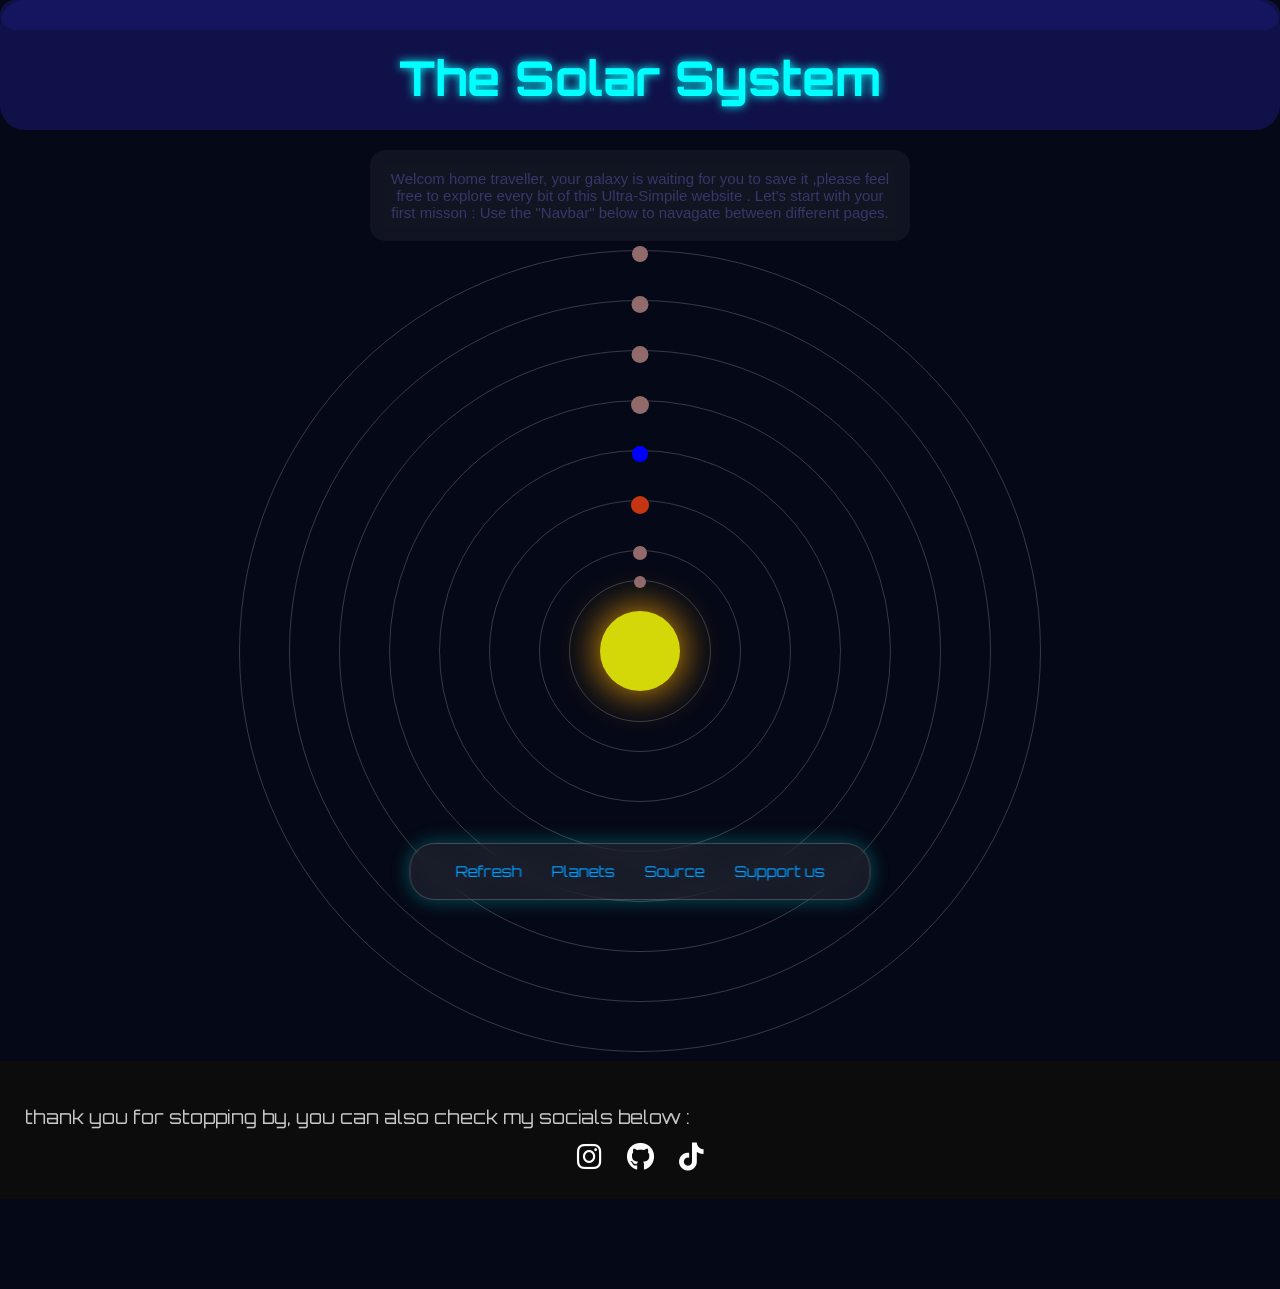
<file: index.html>
<!DOCTYPE html>
<html>

<head>
<link rel="stylesheet" href="style.css">
<link rel="stylesheet" href="planets.css">
<a href="https://en.wikipedia.org/wiki/Solar_System" class="title">
<link rel="stylesheet" href="https://cdnjs.cloudflare.com/ajax/libs/font-awesome/6.5.0/css/all.min.css">

</a>

<title>The solar system 1.0</title>

<link href="https://fonts.googleapis.com/css2?family=Orbitron&display=swap" rel="stylesheet">
<link rel="icon" type="image/png" href="media/favicon.png">
</head>

<body>


<a href="https://en.wikipedia.org/wiki/Solar_System" class="title">
    <h1>The Solar System</h1>
</a>


<nav class="navbar">
    <a href="index.html">Refresh</a>
    <a href="planets.html">Planets</a>
    <a href="https://en.wikipedia.org/wiki/Solar_System" target="_blank">
    Source 
</a>
     <a href="support.html">Support us </a>
</nav>


<p class="begin">
Welcom home traveller, your galaxy is waiting for you to save it ,please feel free to explore every bit of this Ultra-Simpile website . Let's start with your first misson : Use the "Navbar" below to navagate between different pages.
</p>



<div class="solar-system">

    <div class="sun"></div>

    <div class="orbit mercury-orbit">
        <div class="planet mercury"></div>
    </div>

    <div class="orbit venus-orbit">
        <div class="planet venus"></div>
    </div>

    <div class="orbit earth-orbit">
        <div class="planet earth"></div>
    </div>

    <div class="orbit mars-orbit">
        <div class="planet mars"></div>
    </div>

    <div class="orbit jupiter-orbit">
        <div class="planet jupiter"></div>
    </div>

    <div class="orbit saturn-orbit">
        <div class="planet saturn"></div>
    </div>

    <div class="orbit uranus-orbit">
        <div class="planet uranus"></div>
    </div>

    <div class="orbit neptune-orbit">
        <div class="planet neptune"></div>
    </div>

</div>


    <footer class="socials">
    <h3>thank you for stopping by, you can also check my socials below :</h3>

    <div class="social-links">
        <a href="https://instagram.com/q_58u" target="_blank">
            <i class="fa-brands fa-instagram"></i>
        </a>

        <a href="https://github.com/alihossamskand-debug" target="_blank">
            <i class="fa-brands fa-github"></i>
        </a>

        <a href="https://tiktok.com/@yk_ali._.l" target="_blank">
            <i class="fa-brands fa-tiktok"></i>
        </a>

        </a>
    </div>
</footer>
</body>
</html>
</file>
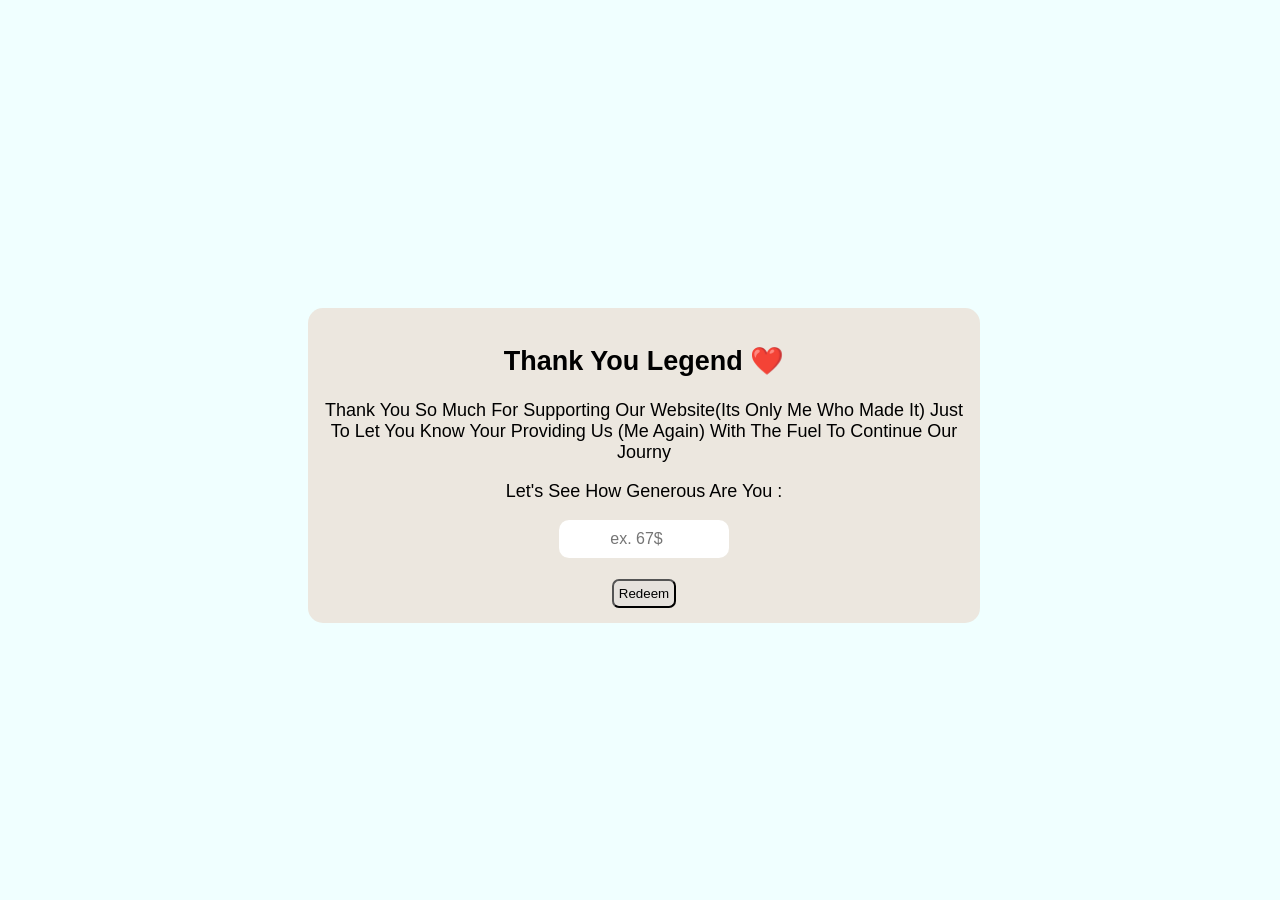
<file: support.html>
<!DOCTYPE html>
<html>
    <head>
        <title>support me ❤️ </title>
        <link rel="stylesheet" href="support.css">
    </head>

    <body class="body">

     <div class="minibg">
        <h2>Thank you legend ❤️</h2>
        <p>thank you so much for supporting our website(its only me who made it) just to let you know your providing us (me again) with the fuel to continue our journy</p>
        <p>let's see how generous are you :</p>
<input type="number" class="donation-input" placeholder="ex. 67$">

<br><br>
<a href="index.html">
<button class="btn">Redeem</button>
</a>
    </div>
    
    </body>
</html>
</file>
<file: style.css>
.title {
    background-color: midnightblue;
    text-align: center;
    position: unset;
    top: 0;
    left: 0;
    max-height: 100px;
    padding: auto;
    margin: 10px;
    color: aqua;
    
    font-family: 'Orbitron', sans-serif;

    border-radius: 30px;

    text-shadow: 0 0 10px cyan;

    transition: 0.3s;
    cursor: pointer;

    display: block;
    text-decoration: none;

    z-index: 1000;
}

.title:hover {
    text-shadow:
        0 0 5px cyan,
        0 0 15px cyan,
        0 0 30px cyan;
    
}


body {
    margin: 0;
    padding-top: 100px;  
    padding-bottom: 90px;
    background-color: #080c22;
    color: white;
    font-family: Arial;
}


.navbar {
    position: fixed;
    bottom: 0;
    left: 50%;
    transform: translateX(-50%);

    padding: 10px 30px;

    background: rgba(255,255,255,0.08);
    backdrop-filter: blur(10px);
    -webkit-backdrop-filter: blur(10px);

    display: flex;
    border-radius: 25px;
    border: 1px solid rgba(255,255,255,0.2);

    box-shadow: 0 0 20px rgba(0,255,255,0.3);

    z-index: 1000;
}

.navbar a {
    color: rgb(0,157,255);
    text-decoration: none;
    font-size: 15px;
    font-family: 'Orbitron', sans-serif;
    padding: 8px 15px;
    border-radius: 6px;
    transition: 0.3s;
}

.navbar a:hover {
    background: rgba(0,255,255,0.2);
    box-shadow: 0 0 10px cyan;
    transform: scale(1.1);
}


.begin {
    max-width: 500px;
    max-height: 60px;
    margin-top: 50px;
    margin-left: auto;
    margin-right: auto; 

    text-align: center;
    font-size: 15px;

    color: rgb(55, 55, 105);

    padding: 20px;

    background: rgba(255,255,255,0.05);
    backdrop-filter: blur(8px);

    border-radius: 15px;

    transition: 0.5s;
}

.begin:hover {
    text-shadow:
        0 0 5px rgb(51, 50, 50),
        0 0 15px rgb(22, 24, 53),
        0 0 30px rgb(255, 255, 255);
        cursor: default;
    transform: scale(1.03);
}


.solar-system {
    position: relative;
    width: 700px;
    height: 700px;
    margin: 60px auto;
}


.sun {
    position: relative;
    width: 80px;
    height: 80px;
    background: rgb(213, 216, 8);
    border-radius: 50%;
    top: 50%;
    left: 50%;
    transform: translate(-50%, -50%);
    box-shadow: 0 0 40px rgb(255, 170, 0);
}


.orbit {
    position: absolute;
    border: 1px solid rgba(255,255,255,0.2);
    border-radius: 50%;
    animation: spin linear infinite;
}

.mercury-orbit {
    width: 140px;
    height: 140px;
    top: 50%;
    left: 50%;
    transform: translate(-50%, -50%);
    animation-duration: 10s;
}

.venus-orbit {
    width: 200px;
    height: 200px;
    top: 50%;
    left: 50%;
    transform: translate(-50%, -50%);
    animation-duration: 13s;
}
.earth-orbit {
    width:300px;
    height: 300px;
    top: 50%;
    left: 50%;
    transform: translate(-50%, -50%);
    animation-duration: 16s;
}
.mars-orbit {
    width: 400px;
    height: 400px;
    top: 50%;
    left: 50%;
    transform: translate(-50%, -50%);
    animation-duration: 19s;
}
.jupiter-orbit {
    width: 500px;
    height: 500px;
    top: 50%;
    left: 50%;
    transform: translate(-50%, -50%);
    animation-duration: 22s;
}
.saturn-orbit {
    width: 600px;
    height: 600px;
    top: 50%;
    left: 50%;
    transform: translate(-50%, -50%);
    animation-duration: 25s;
}
.uranus-orbit {
    width: 700px;
    height: 700px;
    top: 50%;
    left: 50%;
    transform: translate(-50%, -50%);
    animation-duration: 28s;
}
.neptune-orbit {
    width: 800px;
    height: 800px;
    top: 50%;
    left: 50%;
    transform: translate(-50%, -50%);
    animation-duration: 32s;
}
.planet {
    position: absolute;
    top: -5px;
    left: 50%;
    transform: translateX(-50%);
    border-radius: 50%;
}
.mercury {
    width: 12px;
    height: 12px;
    background: rgb(145, 107, 107);
    
}

.venus {
    width: 14px;
    height: 14px;
    background: rgb(145, 107, 107);
}

.earth {
    width: 18px;
    height: 18px;
    background: rgb(196, 53, 17);
}

.mars {
    width: 16px;
    height: 16px;
    background: blue;
}
.jupiter {
    width: 18px;
    height: 18px;
    background: rgb(145, 107, 107);
}
.saturn {
    width: 17px;
    height: 17px;
    background: rgb(145, 107, 107);
}
.uranus {
    width: 17px;
    height: 17px;
    background: rgb(145, 107, 107);
}
.neptune {
    width: 16px;
    height: 16px;
    background: rgb(145, 107, 107);
}



@keyframes spin {
    from {
        transform: translate(-50%, -50%) rotate(0deg);
    }
    to {
        transform: translate(-50%, -50%) rotate(360deg);
    }
}
.end {
    background-color: #0c0c0c;
    padding-left: 10%;
    text-transform: capitalize;
   font-family: 'Orbitron', sans-serif;
   font-weight: lighter;
   min-height: 100px;
}
.socials {
    background-color: #0c0c0c;
    color: rgb(199, 199, 199);
    text-align: left;
    padding: 25px;
    margin-top: 50px;
    font-family: 'Orbitron', sans-serif;
}

.socials h3 {
    margin-bottom: 10px;
    font-weight: lighter;
}

.social-links {
    display: flex;
    justify-content: center;
    gap: 25px;
    flex-wrap: wrap;
}

.social-links a {
    color: white;
    font-size: 28px;
    transition: 0.3s;
}

.social-links a:hover {
    color: rgb(85, 128, 192);
    transform: scale(1.2);
}
</file>
<file: planets.css>
.title {
    background-color: rgba(25, 25, 112, 0.563);
    position: absolute;
    text-align: center;
    margin-top: 1%;
    top: 0;
    left: 0;
    width: 100%;
    font-weight: lighter;
    padding: 15px 0;
    margin: 0%;
    color: aqua;
    font-size: x-large;
    font-family: 'Orbitron', sans-serif;

    border-radius: 25px;

    text-shadow: 0 0 10px cyan;

    transition: 0.3s;
    cursor: default;

    display: block;
    text-decoration: none;

    z-index: 1000;
}
body {
    margin: 0;
    padding-top: 100px;  
    padding-bottom: 90px;
    background-color: #050816;
    color: white;
    font-family: Arial;
    
    
}

.navbar {
    position: fixed;
    bottom: 0;
    left: 50%;
    transform: translateX(-50%);

    padding: 10px 30px;

    background: rgba(255,255,255,0.08);
    backdrop-filter: blur(10px);
    -webkit-backdrop-filter: blur(10px);

    display: flex;
    border-radius: 25px;
    border: 1px solid rgba(255,255,255,0.2);

    box-shadow: 0 0 20px rgba(0,255,255,0.3);

    z-index: 1000;
}
.navbar a {
    color: rgb(0,157,255);
    text-decoration: none;
    font-size: 15px;
    font-family: 'Orbitron', sans-serif;
    padding: 8px 15px;
    border-radius: 6px;
    transition: 0.3s;
}

.navbar a:hover {
    background: rgba(0,255,255,0.2);
    box-shadow: 0 0 10px cyan;
    transform: scale(1.1);
}

.intro1 {
   
    min-height: 40PX;
    text-align: center;
    font-size: 50px;
    font-family: 'Orbitron', sans-serif;
    margin-left: 1%;
    margin-right: 1%;
    margin-top: 7% ;
    color: rgb(45, 45, 117);
    background-color: rgb(94, 13, 13);
    backdrop-filter: blur(10px);
    -webkit-backdrop-filter: blur(10px);
    padding: 20px;
    backdrop-filter: blur(8px);
    border-radius: 25px;
    transition: 0.5s;
}

.intro1:hover {
    text-shadow:
        0 0 5px rgb(0, 0, 0),
        0 0 15px rgb(16, 18, 48),
        0 0 30px rgb(255, 255, 255);

    
}
.details1{
        max-width: 500px;
    min-height: 40PX;
    text-align: center;
    font-size: 20px;
    font-family: 'Orbitron', sans-serif;
    margin-left: 60%;
    margin-right: 1%;
    margin-top: 1% ;
    color: rgb(45, 45, 117);
    background-color: rgba(255,255,255,0.08);
    backdrop-filter: blur(10px);
    -webkit-backdrop-filter: blur(10px);
    padding: 20px;
    backdrop-filter: blur(8px);
    border-radius: 25px;
    transition: 0.5s;
    margin-bottom: 15%;

}
.intro2 {
    
    min-height: 40PX;
    text-align: center;
    font-size: 50px;
    font-family: 'Orbitron', sans-serif;
    margin-left: 1%;
    margin-right: 1%;
    margin-top: 7% ;
    color: rgb(45, 45, 117);
    background-color: rgb(153, 31, 31);
    backdrop-filter: blur(10px);
    -webkit-backdrop-filter: blur(10px);
    padding: 20px;
    backdrop-filter: blur(8px);
    border-radius: 25px;
    transition: 0.5s;
}

.intro2:hover {
    text-shadow:
        0 0 5px rgb(0, 0, 0),
        0 0 15px rgb(16, 18, 48),
        0 0 30px rgb(255, 255, 255);

    
}
.details2{
        max-width: 500px;
    min-height: 40PX;
    text-align: center;
    font-size: 20px;
    font-family: 'Orbitron', sans-serif;
    margin-left: 1%;
    margin-top: 1% ;
    color: rgb(45, 45, 117);
    background-color: rgba(255,255,255,0.08);
    backdrop-filter: blur(10px);
    -webkit-backdrop-filter: blur(10px);
    padding: 20px;
    backdrop-filter: blur(8px);
    border-radius: 25px;
    transition: 0.5s;
        margin-bottom: 15%;

}
.intro3 {
    
    min-height: 40PX;
    text-align: center;
    font-size: 50px;
    font-family: 'Orbitron', sans-serif;
    margin-right: 1%;
    margin-top: 7% ;
    margin-left: 1%;
    color: rgb(1, 119, 1);
    background-color: rgb(5, 90, 201);
    backdrop-filter: blur(10px);
    -webkit-backdrop-filter: blur(10px);
    padding: 20px;
    backdrop-filter: blur(8px);
    border-radius: 25px;
    transition: 0.5s;
}

.intro3:hover {
    text-shadow:
        0 0 5px rgb(0, 0, 0),
        0 0 15px rgb(16, 18, 48),
        0 0 30px rgb(255, 255, 255);

    
}
.details3{
        max-width: 500px;
    min-height: 40PX;
    text-align: center;
    font-size: 20px;
    font-family: 'Orbitron', sans-serif;
    margin-left: 60%;
    margin-top: 1% ;
    color: rgb(45, 45, 117);
    background-color: rgba(255,255,255,0.08);
    backdrop-filter: blur(10px);
    -webkit-backdrop-filter: blur(10px);
    padding: 20px;
    backdrop-filter: blur(8px);
    border-radius: 25px;
    transition: 0.5s;
        margin-bottom: 15%;

}
.intro4 {
    margin-right: 1%;
    min-height: 40PX;
    text-align: center;
    font-size: 50px;
    font-family: 'Orbitron', sans-serif;
    margin-left: 1%;
    margin-top: 7% ;
    color: rgb(45, 45, 117);
    background-color: rgb(94, 13, 13);
    backdrop-filter: blur(10px);
    -webkit-backdrop-filter: blur(10px);
    padding: 20px;
    backdrop-filter: blur(8px);
    border-radius: 25px;
    transition: 0.5s;
}

.intro4:hover {
    text-shadow:
        0 0 5px rgb(0, 0, 0),
        0 0 15px rgb(16, 18, 48),
        0 0 30px rgb(255, 255, 255);

    
}
.details4{
        max-width: 500px;
    min-height: 40PX;
    text-align: center;
    font-size: 20px;
    font-family: 'Orbitron', sans-serif;
    margin-left: 1%;
    margin-top: 1% ;
    color: rgb(45, 45, 117);
    background-color: rgba(255,255,255,0.08);
    backdrop-filter: blur(10px);
    -webkit-backdrop-filter: blur(10px);
    padding: 20px;
    backdrop-filter: blur(8px);
    border-radius: 25px;
    transition: 0.5s;
        margin-bottom: 15%;

}
.intro5 {
    margin-right: 1%;
    min-height: 40PX;
    text-align: center;
    font-size: 50px;
    font-family: 'Orbitron', sans-serif;
    margin-left: 1%;
    margin-top: 7% ;
    color: whitesmoke;
    background-color: rgb(167, 78, 55);
    backdrop-filter: blur(10px);
    -webkit-backdrop-filter: blur(10px);
    padding: 20px;
    backdrop-filter: blur(8px);
    border-radius: 25px;
    transition: 0.5s;
}

.intro5:hover {
    text-shadow:
        0 0 5px rgb(0, 0, 0),
        0 0 15px rgb(16, 18, 48),
        0 0 30px rgb(255, 255, 255);

    
}
.details5{
        max-width: 500px;
    min-height: 40PX;
    text-align: center;
    font-size: 20px;
    font-family: 'Orbitron', sans-serif;
    margin-left: 60%;
    margin-top: 1% ;
    color: rgb(45, 45, 117);
    background-color: rgba(255,255,255,0.08);
    backdrop-filter: blur(10px);
    -webkit-backdrop-filter: blur(10px);
    padding: 20px;
    backdrop-filter: blur(8px);
    border-radius: 25px;
    transition: 0.5s;
        margin-bottom: 15%;

}
.intro6 {
    
    min-height: 40PX;
    text-align: center;
    font-size: 50px;
    font-family: 'Orbitron', sans-serif;
    margin-left: 1%;
    margin-right: 1%;
    margin-top: 7% ;
    color: rgb(117, 56, 45);
    background-color: rgb(88, 37, 37);
    backdrop-filter: blur(10px);
    -webkit-backdrop-filter: blur(10px);
    padding: 20px;
    backdrop-filter: blur(8px);
    border-radius: 25px;
    transition: 0.5s;
}

.intro6:hover {
    text-shadow:
        0 0 5px rgb(0, 0, 0),
        0 0 15px rgb(16, 18, 48),
        0 0 30px rgb(255, 255, 255);

    
}
.details6{
        max-width: 500px;
    min-height: 40PX;
    text-align: center;
    font-size: 20px;
    font-family: 'Orbitron', sans-serif;
    margin-left: 1%;
    margin-top: 1% ;
    color: rgb(45, 45, 117);
    background-color: rgba(255,255,255,0.08);
    backdrop-filter: blur(10px);
    -webkit-backdrop-filter: blur(10px);
    padding: 20px;
    backdrop-filter: blur(8px);
    border-radius: 25px;
    transition: 0.5s;
        margin-bottom: 15%;

}
.intro7 {
    margin-right: 1%;
    min-height: 40PX;
    text-align: center;
    font-size: 50px;
    font-family: 'Orbitron', sans-serif;
    margin-left: 1%;
    margin-top: 7% ;
    color: rgb(25, 25, 68);
    background-color: rgb(40, 60, 148);
    backdrop-filter: blur(10px);
    -webkit-backdrop-filter: blur(10px);
    padding: 20px;
    backdrop-filter: blur(8px);
    border-radius: 25px;
    transition: 0.5s;
}

.intro7:hover {
    text-shadow:
        0 0 5px rgb(0, 0, 0),
        0 0 15px rgb(16, 18, 48),
        0 0 30px rgb(255, 255, 255);

    
}
.details7{
        max-width: 500px;
    min-height: 40PX;
    text-align: center;
    font-size: 20px;
    font-family: 'Orbitron', sans-serif;
    margin-left: 60%;
    margin-top: 1% ;
    color: rgb(45, 45, 117);
    background-color: rgba(255,255,255,0.08);
    backdrop-filter: blur(10px);
    -webkit-backdrop-filter: blur(10px);
    padding: 20px;
    backdrop-filter: blur(8px);
    border-radius: 25px;
    transition: 0.5s;
        margin-bottom: 15%;

}
.intro8 {
    margin-right: 1%;
    min-height: 40PX;
    text-align: center;
    font-size: 50px;
    font-family: 'Orbitron', sans-serif;
    margin-left: 1%;
    margin-top: 7% ;
    color: rgb(45, 45, 117);
    background-color: rgb(18, 13, 94);
    backdrop-filter: blur(10px);
    -webkit-backdrop-filter: blur(10px);
    padding: 20px;
    backdrop-filter: blur(8px);
    border-radius: 25px;
    transition: 0.5s;
}

.intro8:hover {
    text-shadow:
        0 0 5px rgb(0, 0, 0),
        0 0 15px rgb(16, 18, 48),
        0 0 30px rgb(255, 255, 255);

    
}
.details8{
        max-width: 500px;
    min-height: 40PX;
    text-align: center;
    font-size: 20px;
    font-family: 'Orbitron', sans-serif;
    margin-left: 1%;
    margin-top: 1% ;
    color: rgb(45, 45, 117);
    background-color: rgba(255,255,255,0.08);
    backdrop-filter: blur(10px);
    -webkit-backdrop-filter: blur(10px);
    padding: 20px;
    backdrop-filter: blur(8px);
    border-radius: 25px;
    transition: 0.5s;
        margin-bottom: 15%;

}
.p1{
    margin-left: 1%;
}
.p3{
    margin-left: 1%;
}
.p5{
    margin-left: 1%;
}
.p7{
    margin-left: 1%;
}



.p2{
    margin-left: 60%;
}
.p4{
    margin-left: 60%;
}
.p6{
    margin-left: 60%;
}
.p8{
    margin-left: 60%;
}
</file>
<file: support.css>
.minibg{

    position: fixed;
    text-align: center;
    font-size: 18px;
    font-family: 'Franklin Gothic Medium', 'Arial Narrow', Arial, sans-serif ;
    margin-top: 300px;
    margin-left: 300px;
    margin-right: 300px;
    
    min-width: 400px;
    color: rgb(0, 0, 0);

    padding: 15px;

    background: rgba(235, 228, 219, 0.89);
    backdrop-filter: blur(18px);

    border-radius: 15px;
    text-transform: capitalize;
    transition: 0.5s;
}
.donation-input{
    padding: 10px;
    width: 150px;
    border-radius: 10px;
    border: none;
    text-align: center;
    font-size: 16px;
}
.btn{
    backdrop-filter: blur(18px);
    background-color: rgb(230, 226, 221);
    border-radius: 7px;
    padding: 5px;
}
.body{
    background-color: azure;
}
</file>
